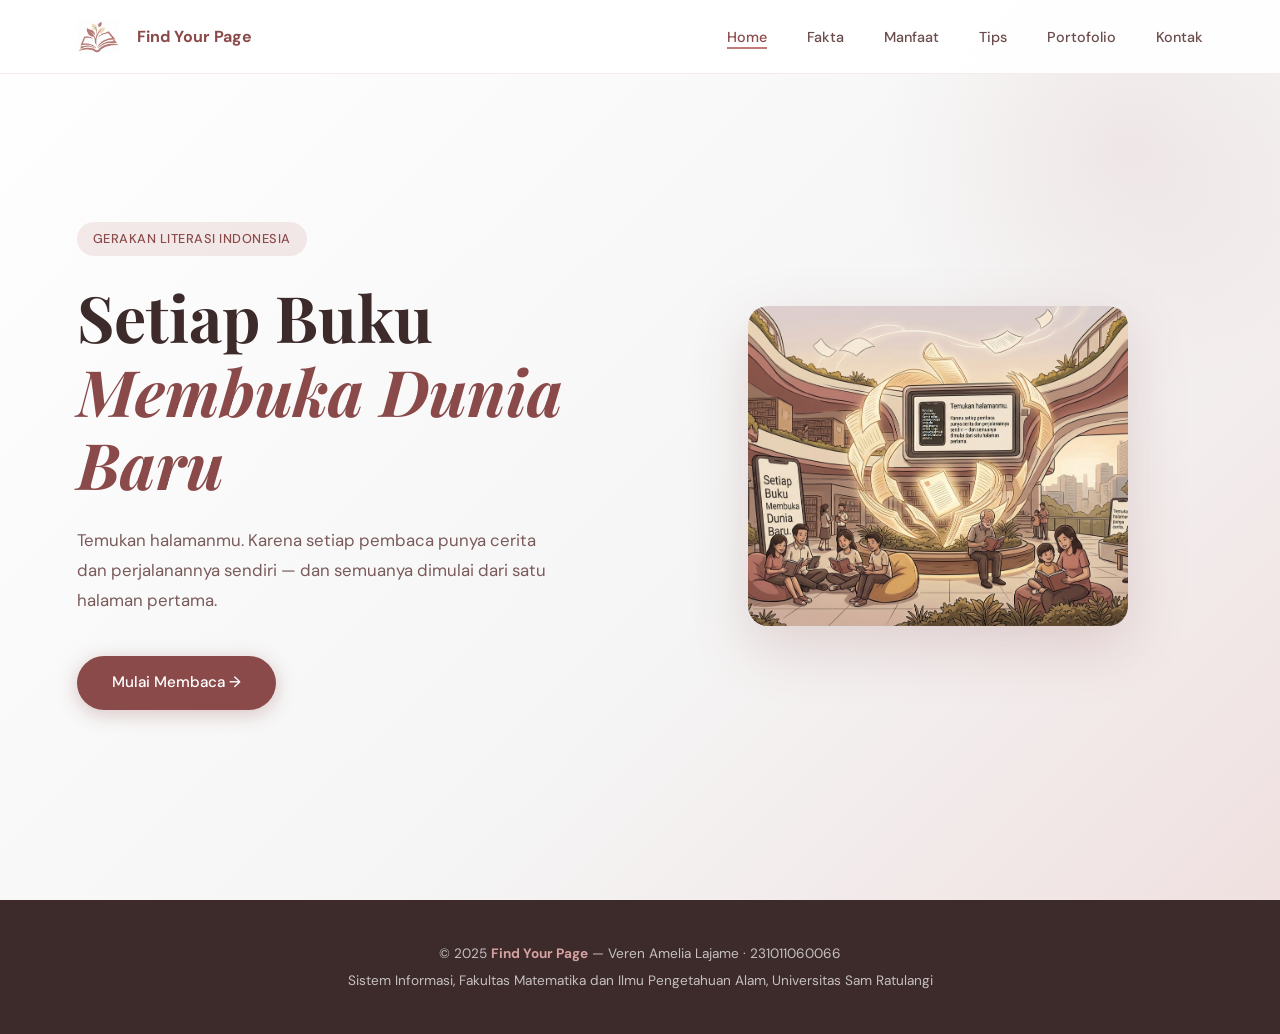
<file: index.html>
<!DOCTYPE html>
<html lang="id">
<head>
  <meta charset="UTF-8" />
  <meta name="viewport" content="width=device-width, initial-scale=1.0"/>
  <title>Find Your Page</title>
  <link rel="stylesheet" href="style.css" />
  <link href="https://fonts.googleapis.com/css2?family=Playfair+Display:ital,wght@0,400;0,700;1,400&family=DM+Sans:wght@300;400;500&display=swap" rel="stylesheet"/>
</head>
<body>

  <!-- NAVBAR -->
  <nav class="navbar">
    <div class="nav-logo">
      <img src="logo.png" alt="Find Your Page Logo" />
      Find Your Page
    </div>
    <ul class="nav-links" id="navLinks">
      <li><a href="index.html?p=home" onclick="closeMenu()">Home</a></li>
      <li><a href="index.html?p=fakta" onclick="closeMenu()">Fakta</a></li>
      <li><a href="index.html?p=manfaat" onclick="closeMenu()">Manfaat</a></li>
      <li><a href="index.html?p=tips" onclick="closeMenu()">Tips</a></li>
      <li><a href="index.html?p=portofolio" onclick="closeMenu()">Portofolio</a></li>
      <li><a href="index.html?p=kontak" onclick="closeMenu()">Kontak</a></li>
    </ul>
    <button class="hamburger" id="hamburger" onclick="toggleMenu()">
      <span></span>
      <span></span>
      <span></span>
    </button>
  </nav>

  <!-- KONTEN DIMUAT DI SINI -->
  <main id="content"></main>

  <!-- FOOTER -->
  <footer class="footer">
    <p>© 2025 <strong>Find Your Page</strong> — Veren Amelia Lajame · 231011060066</p>
    <p>Sistem Informasi, Fakultas Matematika dan Ilmu Pengetahuan Alam, Universitas Sam Ratulangi</p>
  </footer>

  <script src="script.js"></script>

</body>
</html>
</file>
<file: style.css>
/* ===========================
   FIND YOUR PAGE — style.css
   Theme: Dusty Rose & White
=========================== */

:root {
  --rose: #C17B7B;
  --rose-light: #D4A0A0;
  --rose-dark: #8B4A4A;
  --cream: #FFFFFF;
  --cream-dark: #F5F5F5;
  --brown: #3D2B2B;
  --brown-light: #6B4C4C;
  --white: #FFFFFF;
  --text: #2C1A1A;
  --text-light: #7A5A5A;
  --font-display: 'Playfair Display', serif;
  --font-body: 'DM Sans', sans-serif;
}

* {
  margin: 0;
  padding: 0;
  box-sizing: border-box;
}

html {
  scroll-behavior: smooth;
}

body {
  font-family: var(--font-body);
  background-color: var(--cream);
  color: var(--text);
  line-height: 1.7;
}

/* ===== NAVBAR ===== */
.navbar {
  position: fixed;
  top: 0;
  left: 0;
  right: 0;
  z-index: 100;
  display: flex;
  justify-content: space-between;
  align-items: center;
  padding: 1.2rem 6%;
  background: rgba(255, 255, 255, 0.92);
  backdrop-filter: blur(10px);
  border-bottom: 1px solid rgba(193, 123, 123, 0.15);
}

.nav-logo {
  display: flex;
  align-items: center;
  gap: 10px;
  font-family: var(--font-body);
  font-size: 1rem;
  font-weight: 700;
  color: var(--rose-dark);
}

.nav-logo img {
  height: 35px;
  width: auto;
  vertical-align: middle;
  margin-right: 8px;
}

.nav-links {
  list-style: none;
  display: flex;
  gap: 2.5rem;
}

.nav-links a {
  text-decoration: none;
  color: var(--brown-light);
  font-size: 0.9rem;
  font-weight: 500;
  transition: color 0.3s ease;
  position: relative;
}

.nav-links a::after {
  content: '';
  position: absolute;
  bottom: -3px;
  left: 0;
  width: 0;
  height: 2px;
  background: var(--rose);
  transition: width 0.3s ease;
}

.nav-links a:hover {
  color: var(--rose-dark);
}

.nav-links a:hover::after {
  width: 100%;
}

/* ===== HERO ===== */
.hero {
  min-height: 100vh;
  display: flex;
  align-items: center;
  padding: 6rem 6% 4rem;
  background: linear-gradient(135deg, #FFFFFF 0%, #F5F5F5 60%, #F0E0E0 100%);
  position: relative;
  overflow: hidden;
  gap: 4rem;
}

.hero::before {
  content: '';
  position: absolute;
  top: -100px;
  right: -100px;
  width: 500px;
  height: 500px;
  background: radial-gradient(circle, rgba(193,123,123,0.12) 0%, transparent 70%);
  border-radius: 50%;
}

.hero-content {
  flex: 1;
  max-width: 560px;
  animation: fadeUp 0.9s ease forwards;
}

.hero-tag {
  display: inline-block;
  background: rgba(193, 123, 123, 0.15);
  color: var(--rose-dark);
  padding: 0.4rem 1rem;
  border-radius: 20px;
  font-size: 0.8rem;
  font-weight: 500;
  letter-spacing: 0.5px;
  margin-bottom: 1.5rem;
  text-transform: uppercase;
}

.hero-content h1 {
  font-family: var(--font-display);
  font-size: clamp(2.5rem, 5vw, 4rem);
  font-weight: 700;
  line-height: 1.15;
  color: var(--brown);
  margin-bottom: 1.5rem;
}

.hero-content h1 em {
  font-style: italic;
  color: var(--rose-dark);
}

.hero-content p {
  font-size: 1.05rem;
  color: var(--text-light);
  margin-bottom: 2.5rem;
  max-width: 480px;
  line-height: 1.8;
}

.btn-primary {
  display: inline-block;
  background: var(--rose-dark);
  color: var(--white);
  padding: 0.9rem 2.2rem;
  border-radius: 50px;
  text-decoration: none;
  font-weight: 500;
  font-size: 0.95rem;
  transition: all 0.3s ease;
  box-shadow: 0 4px 20px rgba(139, 74, 74, 0.3);
}

.btn-primary:hover {
  background: var(--rose);
  transform: translateY(-2px);
  box-shadow: 0 8px 28px rgba(139, 74, 74, 0.35);
}

/* Book Stack Visual */
.hero-visual {
  flex: 1;
  display: flex;
  justify-content: center;
  align-items: center;
  position: relative;
  min-height: 360px;
}

.hero-img {
  width: 100%;
  max-width: 380px;
  height: 320px;
  object-fit: cover;
  border-radius: 20px;
  box-shadow: 0 20px 60px rgba(139, 74, 74, 0.2);
}

@keyframes fadeUp {
  from { opacity: 0; transform: translateY(30px); }
  to { opacity: 1; transform: translateY(0); }
}

/* ===== SECTION COMMON ===== */
.section-header {
  text-align: center;
  margin-bottom: 4rem;
}

.section-header.light h2,
.section-header.light p {
  color: var(--white);
}

.section-header.light .section-tag {
  background: rgba(255,255,255,0.2);
  color: var(--white);
}

.section-tag {
  display: inline-block;
  background: rgba(193, 123, 123, 0.15);
  color: var(--rose-dark);
  padding: 0.4rem 1rem;
  border-radius: 20px;
  font-size: 0.78rem;
  font-weight: 500;
  letter-spacing: 0.8px;
  text-transform: uppercase;
  margin-bottom: 1rem;
}

.section-header h2 {
  font-family: var(--font-display);
  font-size: clamp(1.8rem, 3.5vw, 2.8rem);
  font-weight: 700;
  color: var(--brown);
  margin-bottom: 0.8rem;
  line-height: 1.2;
}

.section-header p {
  color: var(--text-light);
  font-size: 1rem;
  max-width: 500px;
  margin: 0 auto;
}

/* ===== FAKTA ===== */
.fakta {
  padding: 6rem 6%;
  background: var(--cream);
}

.fakta-grid {
  display: grid;
  grid-template-columns: repeat(auto-fit, minmax(260px, 1fr));
  gap: 2rem;
  margin-bottom: 3rem;
}

.fakta-card {
  background: var(--cream-dark);
  border-radius: 16px;
  padding: 2.5rem 2rem;
  text-align: center;
  border: 1px solid rgba(193,123,123,0.15);
  transition: transform 0.3s ease, box-shadow 0.3s ease;
}

.fakta-card:hover {
  transform: translateY(-6px);
  box-shadow: 0 16px 40px rgba(193,123,123,0.15);
}

.fakta-card.highlight {
  background: linear-gradient(135deg, var(--rose-dark), var(--rose));
  border: none;
}

.fakta-card.highlight .fakta-icon,
.fakta-card.highlight h3,
.fakta-card.highlight p {
  color: var(--white);
}

.fakta-icon {
  font-size: 2.5rem;
  margin-bottom: 1rem;
}

.fakta-card h3 {
  font-family: var(--font-display);
  font-size: 1.1rem;
  color: var(--brown);
  margin-bottom: 0.7rem;
  font-weight: 600;
}

.fakta-card p {
  font-size: 0.9rem;
  color: var(--text-light);
  line-height: 1.7;
}

.fakta-quote {
  text-align: center;
  padding: 2.5rem;
  background: var(--cream-dark);
  border-radius: 16px;
  border-left: 4px solid var(--rose);
}

.fakta-quote blockquote {
  font-family: var(--font-display);
  font-size: 1.2rem;
  font-style: italic;
  color: var(--brown-light);
  line-height: 1.8;
}

/* ===== MANFAAT ===== */
.manfaat {
  padding: 6rem 6%;
  background: linear-gradient(135deg, var(--rose-dark) 0%, #A05050 50%, var(--brown) 100%);
}

.manfaat-grid {
  display: grid;
  grid-template-columns: repeat(auto-fit, minmax(280px, 1fr));
  gap: 1.5rem;
}

.manfaat-card {
  background: rgba(255,255,255,0.08);
  backdrop-filter: blur(10px);
  border: 1px solid rgba(255,255,255,0.15);
  border-radius: 16px;
  padding: 2rem;
  transition: transform 0.3s ease, background 0.3s ease;
}

.manfaat-card:hover {
  transform: translateY(-5px);
  background: rgba(255,255,255,0.14);
}

.manfaat-icon {
  font-size: 2rem;
  margin-bottom: 1rem;
}

.manfaat-card h3 {
  font-family: var(--font-display);
  font-size: 1.1rem;
  color: var(--white);
  margin-bottom: 0.7rem;
  font-weight: 600;
}

.manfaat-card p {
  font-size: 0.88rem;
  color: rgba(255,255,255,0.75);
  line-height: 1.7;
}

/* ===== TIPS ===== */
.tips {
  padding: 6rem 6%;
  background: var(--cream-dark);
}

.tips-list {
  max-width: 780px;
  margin: 0 auto;
  display: flex;
  flex-direction: column;
}

.tips-item {
  display: flex;
  gap: 2.5rem;
  align-items: flex-start;
  padding: 2.5rem 0;
  border-bottom: 1px solid rgba(193,123,123,0.15);
  transition: transform 0.3s ease;
}

.tips-item:last-child {
  border-bottom: none;
}

.tips-item:hover {
  transform: translateX(8px);
}

.tips-number {
  font-family: var(--font-display);
  font-size: 3rem;
  font-weight: 700;
  color: rgba(193,123,123,0.25);
  line-height: 1;
  min-width: 70px;
  flex-shrink: 0;
}

.tips-content h3 {
  font-family: var(--font-display);
  font-size: 1.2rem;
  color: var(--brown);
  margin-bottom: 0.6rem;
  font-weight: 600;
}

.tips-content p {
  font-size: 0.92rem;
  color: var(--text-light);
  line-height: 1.8;
}

/* ===== KONTAK ===== */
.kontak {
  padding: 6rem 6%;
  background: var(--cream);
}

.kontak-inner {
  max-width: 1000px;
  margin: 0 auto;
  display: grid;
  grid-template-columns: 1fr 1.3fr;
  gap: 5rem;
  align-items: center;
}

.kontak-text h2 {
  font-family: var(--font-display);
  font-size: clamp(1.8rem, 3vw, 2.5rem);
  color: var(--brown);
  margin-bottom: 1rem;
  line-height: 1.2;
}

.kontak-text p {
  color: var(--text-light);
  font-size: 0.95rem;
  line-height: 1.8;
}

.kontak-form {
  display: flex;
  flex-direction: column;
  gap: 1rem;
}

.kontak-form input,
.kontak-form textarea {
  width: 100%;
  padding: 0.9rem 1.2rem;
  border: 1.5px solid rgba(193,123,123,0.25);
  border-radius: 10px;
  background: var(--cream-dark);
  font-family: var(--font-body);
  font-size: 0.9rem;
  color: var(--text);
  outline: none;
  transition: border-color 0.3s ease, box-shadow 0.3s ease;
}

.kontak-form input::placeholder,
.kontak-form textarea::placeholder {
  color: #B09090;
}

.kontak-form input:focus,
.kontak-form textarea:focus {
  border-color: var(--rose);
  box-shadow: 0 0 0 3px rgba(193,123,123,0.12);
}

.kontak-form textarea {
  resize: vertical;
  min-height: 130px;
}

.kontak-form button {
  background: var(--rose-dark);
  color: var(--white);
  border: none;
  padding: 1rem 2rem;
  border-radius: 10px;
  font-family: var(--font-body);
  font-size: 0.95rem;
  font-weight: 500;
  cursor: pointer;
  transition: all 0.3s ease;
  box-shadow: 0 4px 16px rgba(139,74,74,0.25);
}

.kontak-form button:hover {
  background: var(--rose);
  transform: translateY(-2px);
  box-shadow: 0 8px 24px rgba(139,74,74,0.3);
}

/* ===== FOOTER ===== */
.footer {
  background: var(--brown);
  color: rgba(255,255,255,0.7);
  text-align: center;
  padding: 2.5rem 6%;
  font-size: 0.85rem;
  line-height: 2;
}

.footer strong {
  color: var(--rose-light);
}

/* ===== HAMBURGER ===== */
.hamburger {
  display: none;
  flex-direction: column;
  justify-content: center;
  align-items: center;
  gap: 5px;
  background: none;
  border: none;
  cursor: pointer;
  padding: 5px;
}

.hamburger span {
  display: block;
  width: 24px;
  height: 2px;
  background: var(--rose-dark);
  border-radius: 2px;
  transition: all 0.3s ease;
}

/* ===== PORTOFOLIO ===== */
.portofolio {
  padding: 8rem 6% 6rem;
  background: #FDF6F0;
}

.porto-subtitle {
  font-family: var(--font-display);
  font-size: 1.4rem;
  color: var(--brown);
  margin-bottom: 2rem;
  padding-bottom: 0.8rem;
  border-bottom: 2px solid rgba(193,123,123,0.25);
}

.porto-kategori {
  margin-bottom: 6rem;
}

.porto-grid {
  display: grid;
  grid-template-columns: repeat(auto-fit, minmax(220px, 1fr));
  gap: 2rem;
}

.porto-card {
  background: #FFFAF7;
  border-radius: 12px;
  padding: 1.8rem 1.5rem;
  border: 1px solid rgba(193,123,123,0.2);
  box-shadow: 4px 4px 0px rgba(193,123,123,0.15);
  transition: transform 0.3s ease, box-shadow 0.3s ease;
  text-align: center;
  position: relative;
}

.porto-card::before {
  content: '';
  position: absolute;
  top: 0;
  left: 0;
  right: 0;
  height: 4px;
  background: linear-gradient(90deg, var(--rose-dark), var(--rose-light));
  border-radius: 12px 12px 0 0;
}

.porto-card:hover {
  transform: translateY(-8px) rotate(-0.5deg);
  box-shadow: 6px 12px 0px rgba(193,123,123,0.2);
}

.porto-badge {
  display: inline-block;
  background: #F5E6DC;
  color: var(--rose-dark);
  padding: 0.3rem 0.9rem;
  border-radius: 4px;
  font-size: 0.72rem;
  font-weight: 600;
  text-transform: uppercase;
  letter-spacing: 1px;
  margin-bottom: 1.2rem;
}

.porto-cover {
  margin-bottom: 1.2rem;
  display: flex;
  justify-content: center;
}

.porto-cover img {
  width: 110px;
  height: 155px;
  object-fit: cover;
  border-radius: 4px;
  box-shadow: 4px 6px 16px rgba(100,60,30,0.25);
  transition: transform 0.3s ease;
}

.porto-card:hover .porto-cover img {
  transform: scale(1.05) rotate(1deg);
}

.porto-card h4 {
  font-family: var(--font-display);
  font-size: 1rem;
  color: var(--brown);
  margin-bottom: 0.3rem;
  font-weight: 700;
}

.porto-author {
  font-size: 0.82rem;
  color: var(--rose-dark);
  font-weight: 500;
  margin-bottom: 0.7rem;
  font-style: italic;
}

.porto-desc {
  font-size: 0.84rem;
  color: var(--text-light);
  line-height: 1.7;
}

/* REVIEW */
.porto-review {
  background: #FDF6F0;
}

.review-grid {
  display: grid;
  grid-template-columns: repeat(auto-fit, minmax(300px, 1fr));
  gap: 1.8rem;
}

.review-card {
  background: #FFFAF7;
  border-radius: 12px;
  padding: 2rem;
  border: 1px solid rgba(193,123,123,0.2);
  box-shadow: 4px 4px 0px rgba(193,123,123,0.12);
  transition: transform 0.3s ease, box-shadow 0.3s ease;
  position: relative;
}

.review-card::before {
  content: '"';
  position: absolute;
  top: -10px;
  left: 20px;
  font-family: var(--font-display);
  font-size: 5rem;
  color: rgba(193,123,123,0.15);
  line-height: 1;
}

.review-card:hover {
  transform: translateY(-6px);
  box-shadow: 6px 10px 0px rgba(193,123,123,0.18);
}

.review-top {
  display: flex;
  gap: 1.2rem;
  align-items: center;
  margin-bottom: 1rem;
}

.review-cover {
  flex-shrink: 0;
}

.review-cover img {
  width: 60px;
  height: 80px;
  object-fit: cover;
  border-radius: 4px;
  box-shadow: 3px 4px 10px rgba(100,60,30,0.2);
}

.review-meta h4 {
  font-family: var(--font-display);
  font-size: 1rem;
  color: var(--brown);
  font-weight: 700;
  margin-bottom: 0.2rem;
}

.review-stars {
  color: #D4833A;
  font-size: 0.9rem;
  margin-top: 0.3rem;
  letter-spacing: 2px;
}

.review-genre {
  display: inline-block;
  background: #F5E6DC;
  color: var(--rose-dark);
  padding: 0.25rem 0.8rem;
  border-radius: 4px;
  font-size: 0.72rem;
  font-weight: 600;
  text-transform: uppercase;
  letter-spacing: 0.8px;
  margin-bottom: 0.8rem;
}

.review-text {
  font-size: 0.9rem;
  color: var(--text-light);
  line-height: 1.9;
  font-style: italic;
}

/* ===== ACTIVE MENU ===== */
.nav-links a.active {
  color: var(--rose-dark);
}

.nav-links a.active::after {
  width: 100%;
}

/* ===== RESPONSIVE ===== */
@media (max-width: 768px) {
  .navbar {
    padding: 1rem 5%;
  }

  .nav-links {
    gap: 1.2rem;
  }

  .nav-links a {
    font-size: 0.8rem;
  }

  .hero {
    flex-direction: column;
    padding: 7rem 5% 4rem;
    text-align: center;
  }

  .hero-content p {
    margin: 0 auto 2rem;
  }

  .hero-visual {
    min-height: 250px;
  }

  .kontak-inner {
    grid-template-columns: 1fr;
    gap: 3rem;
  }

  .tips-item {
    gap: 1.5rem;
  }

  .tips-number {
    font-size: 2rem;
    min-width: 50px;
  }
}

@media (max-width: 480px) {
  .hamburger {
    display: flex;
  }

  .nav-links {
    display: none;
    flex-direction: column;
    position: fixed;
    top: 65px;
    left: 0;
    right: 0;
    background: rgba(255, 255, 255, 0.98);
    padding: 1.5rem 6%;
    gap: 1.2rem;
    border-bottom: 1px solid rgba(193, 123, 123, 0.15);
    z-index: 99;
  }

  .nav-links.open {
    display: flex;
  }

  .fakta-grid {
    grid-template-columns: 1fr;
  }

  .manfaat-grid {
    grid-template-columns: 1fr;
  }

  .porto-grid {
    grid-template-columns: 1fr;
  }

  .review-grid {
    grid-template-columns: 1fr;
  }
}
</file>
